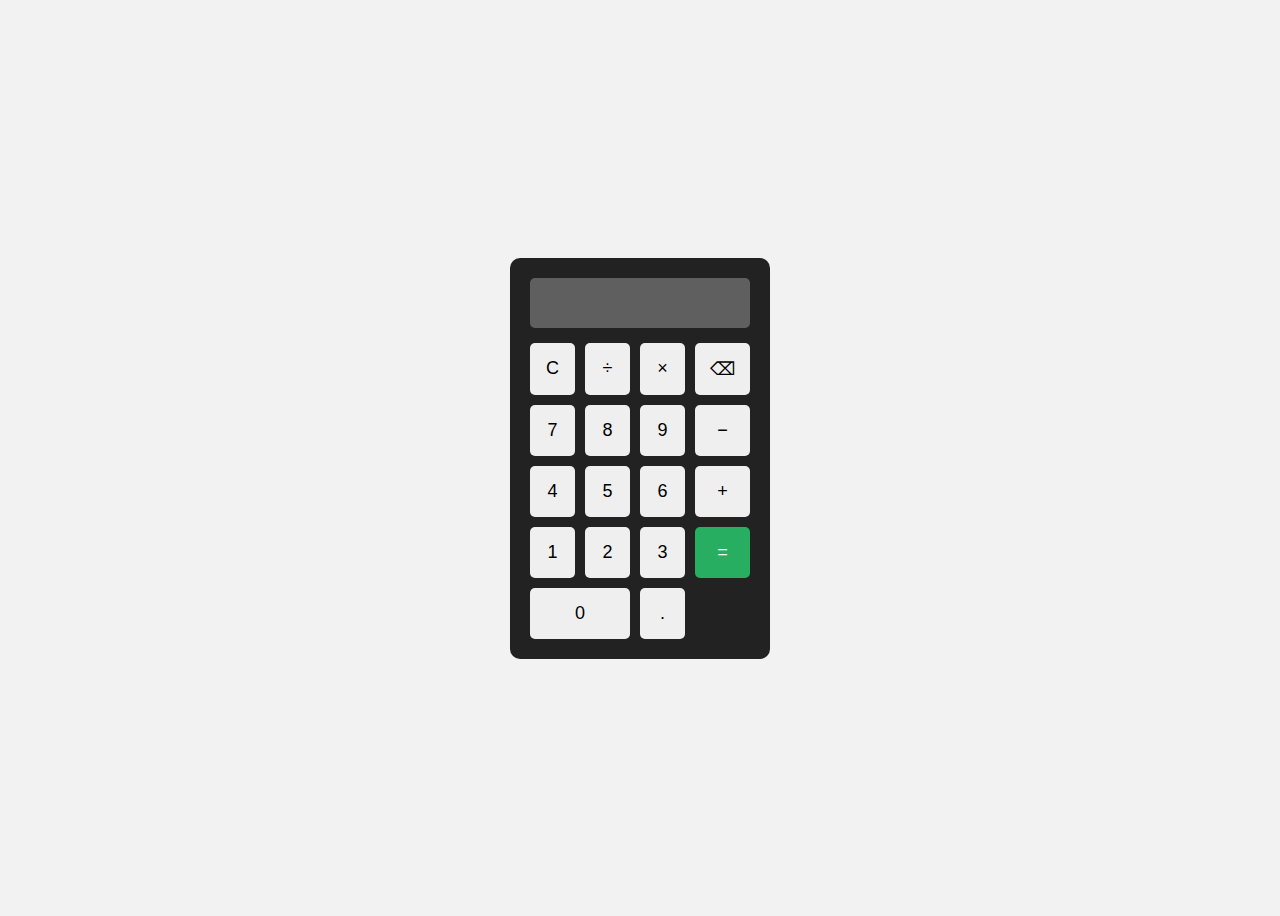
<file: Calculator/index.html>
<!DOCTYPE html>
<html lang="en">
<head>
    <meta charset="UTF-8">
    <title>Basic Calculator</title>
    <link rel="stylesheet" href="style.css">
</head>
<body>

<div class="calculator">
    <input type="text" id="display" disabled>

    <div class="buttons">
        <button onclick="clearDisplay()">C</button>
        <button onclick="appendValue('/')">÷</button>
        <button onclick="appendValue('*')">×</button>
        <button onclick="deleteLast()">⌫</button>

        <button onclick="appendValue('7')">7</button>
        <button onclick="appendValue('8')">8</button>
        <button onclick="appendValue('9')">9</button>
        <button onclick="appendValue('-')">−</button>

        <button onclick="appendValue('4')">4</button>
        <button onclick="appendValue('5')">5</button>
        <button onclick="appendValue('6')">6</button>
        <button onclick="appendValue('+')">+</button>

        <button onclick="appendValue('1')">1</button>
        <button onclick="appendValue('2')">2</button>
        <button onclick="appendValue('3')">3</button>
        <button class="equal" onclick="calculate()">=</button>

        <button onclick="appendValue('0')" class="zero">0</button>
        <button onclick="appendValue('.')">.</button>
    </div>
</div>

<script src="script.js"></script>
</body>
</html>
</file>
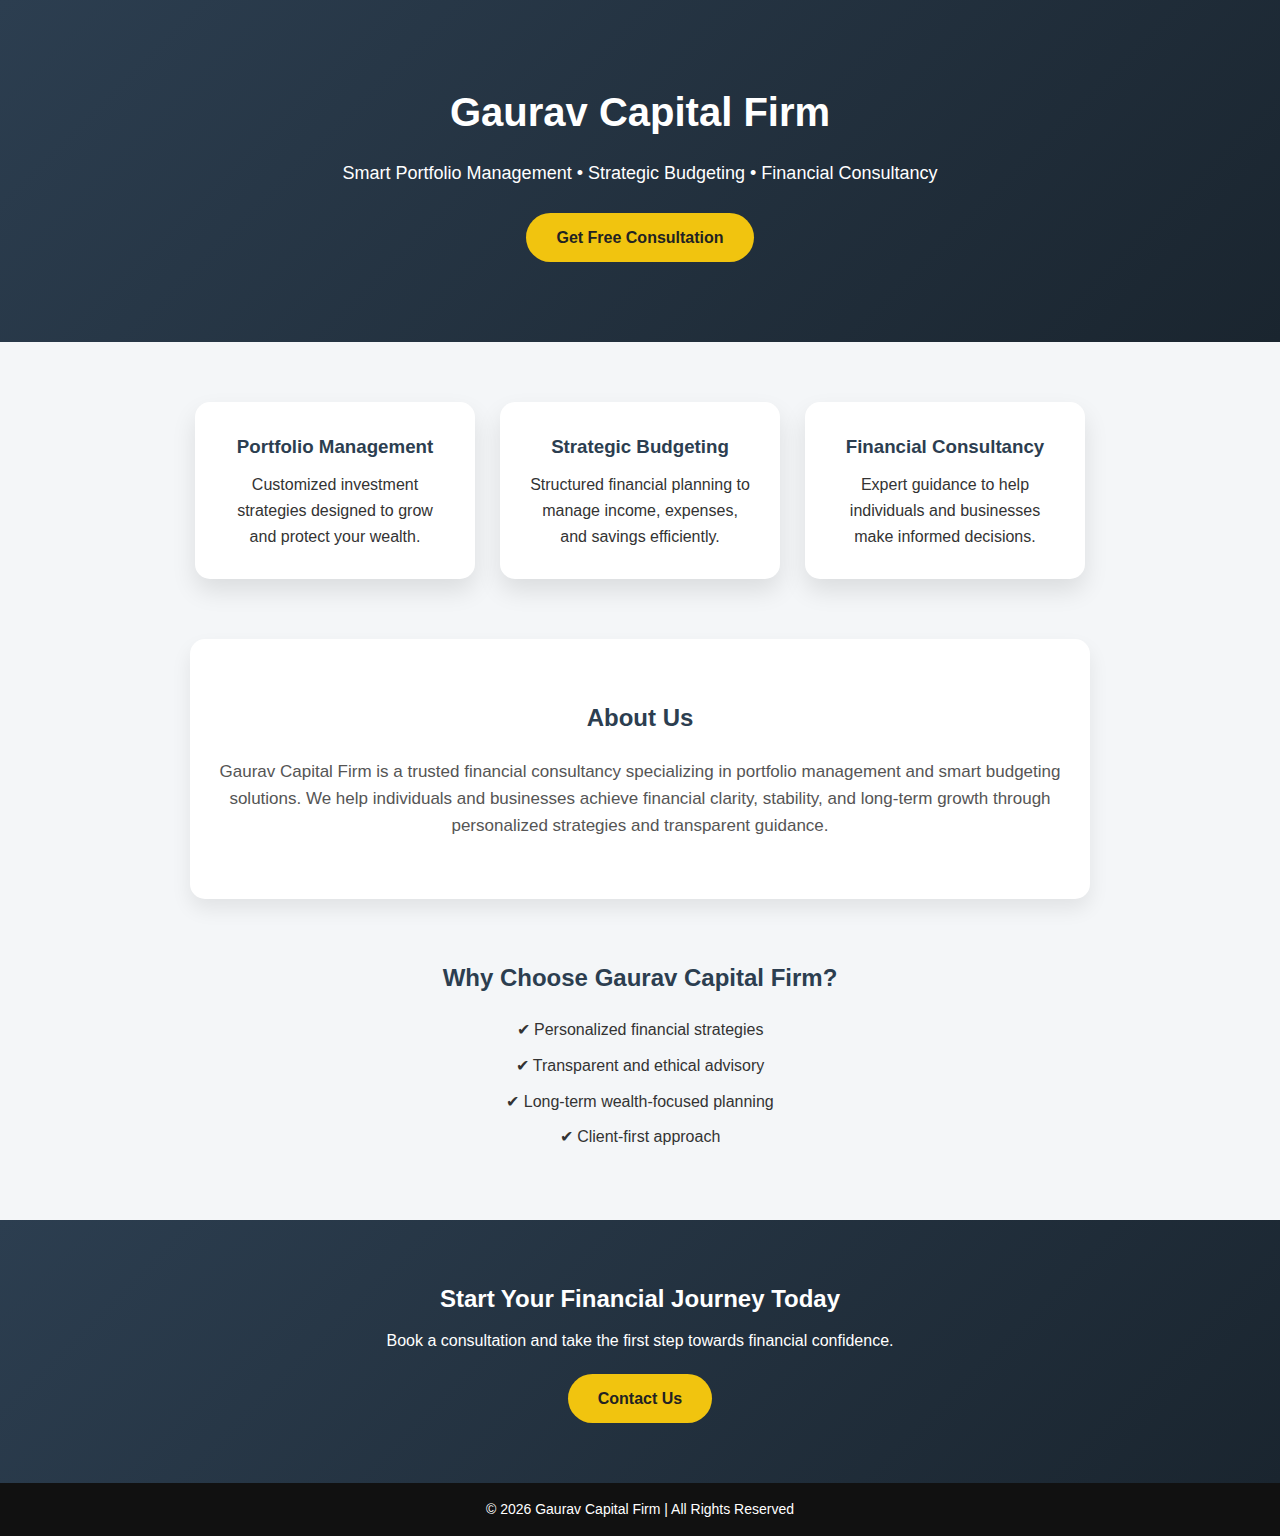
<file: Landing Page/index.html>
<!DOCTYPE html>
<html lang="en">
<head>
    <meta charset="UTF-8">
    <meta name="viewport" content="width=device-width, initial-scale=1.0">
    <title>Gaurav Capital Firm</title>
    <link rel="stylesheet" href="style.css">
</head>
<body>

<!-- Header / Hero Section -->
<header>
    <h1>Gaurav Capital Firm</h1>
    <p>Smart Portfolio Management • Strategic Budgeting • Financial Consultancy</p>
    <a href="#contact" class="btn">Get Free Consultation</a>
</header>

<!-- Services Section -->
<section class="features">
    <div class="box">
        <h3>Portfolio Management</h3>
        <p>Customized investment strategies designed to grow and protect your wealth.</p>
    </div>

    <div class="box">
        <h3>Strategic Budgeting</h3>
        <p>Structured financial planning to manage income, expenses, and savings efficiently.</p>
    </div>

    <div class="box">
        <h3>Financial Consultancy</h3>
        <p>Expert guidance to help individuals and businesses make informed decisions.</p>
    </div>
</section>

<!-- About Section -->
<section class="about">
    <h2>About Us</h2>
    <p>
        Gaurav Capital Firm is a trusted financial consultancy specializing in portfolio
        management and smart budgeting solutions. We help individuals and businesses
        achieve financial clarity, stability, and long-term growth through personalized
        strategies and transparent guidance.
    </p>
</section>

<!-- Why Choose Us -->
<section class="why">
    <h2>Why Choose Gaurav Capital Firm?</h2>
    <ul>
        <li>✔ Personalized financial strategies</li>
        <li>✔ Transparent and ethical advisory</li>
        <li>✔ Long-term wealth-focused planning</li>
        <li>✔ Client-first approach</li>
    </ul>
</section>

<!-- Contact us -->
<section class="cta" id="contact">
    <h2>Start Your Financial Journey Today</h2>
    <p>Book a consultation and take the first step towards financial confidence.</p>
    <a href="#" class="btn">Contact Us</a>
</section>

<!-- Footer -->
<footer>
    <p>© 2026 Gaurav Capital Firm | All Rights Reserved</p>
</footer>

</body>
</html>
</file>
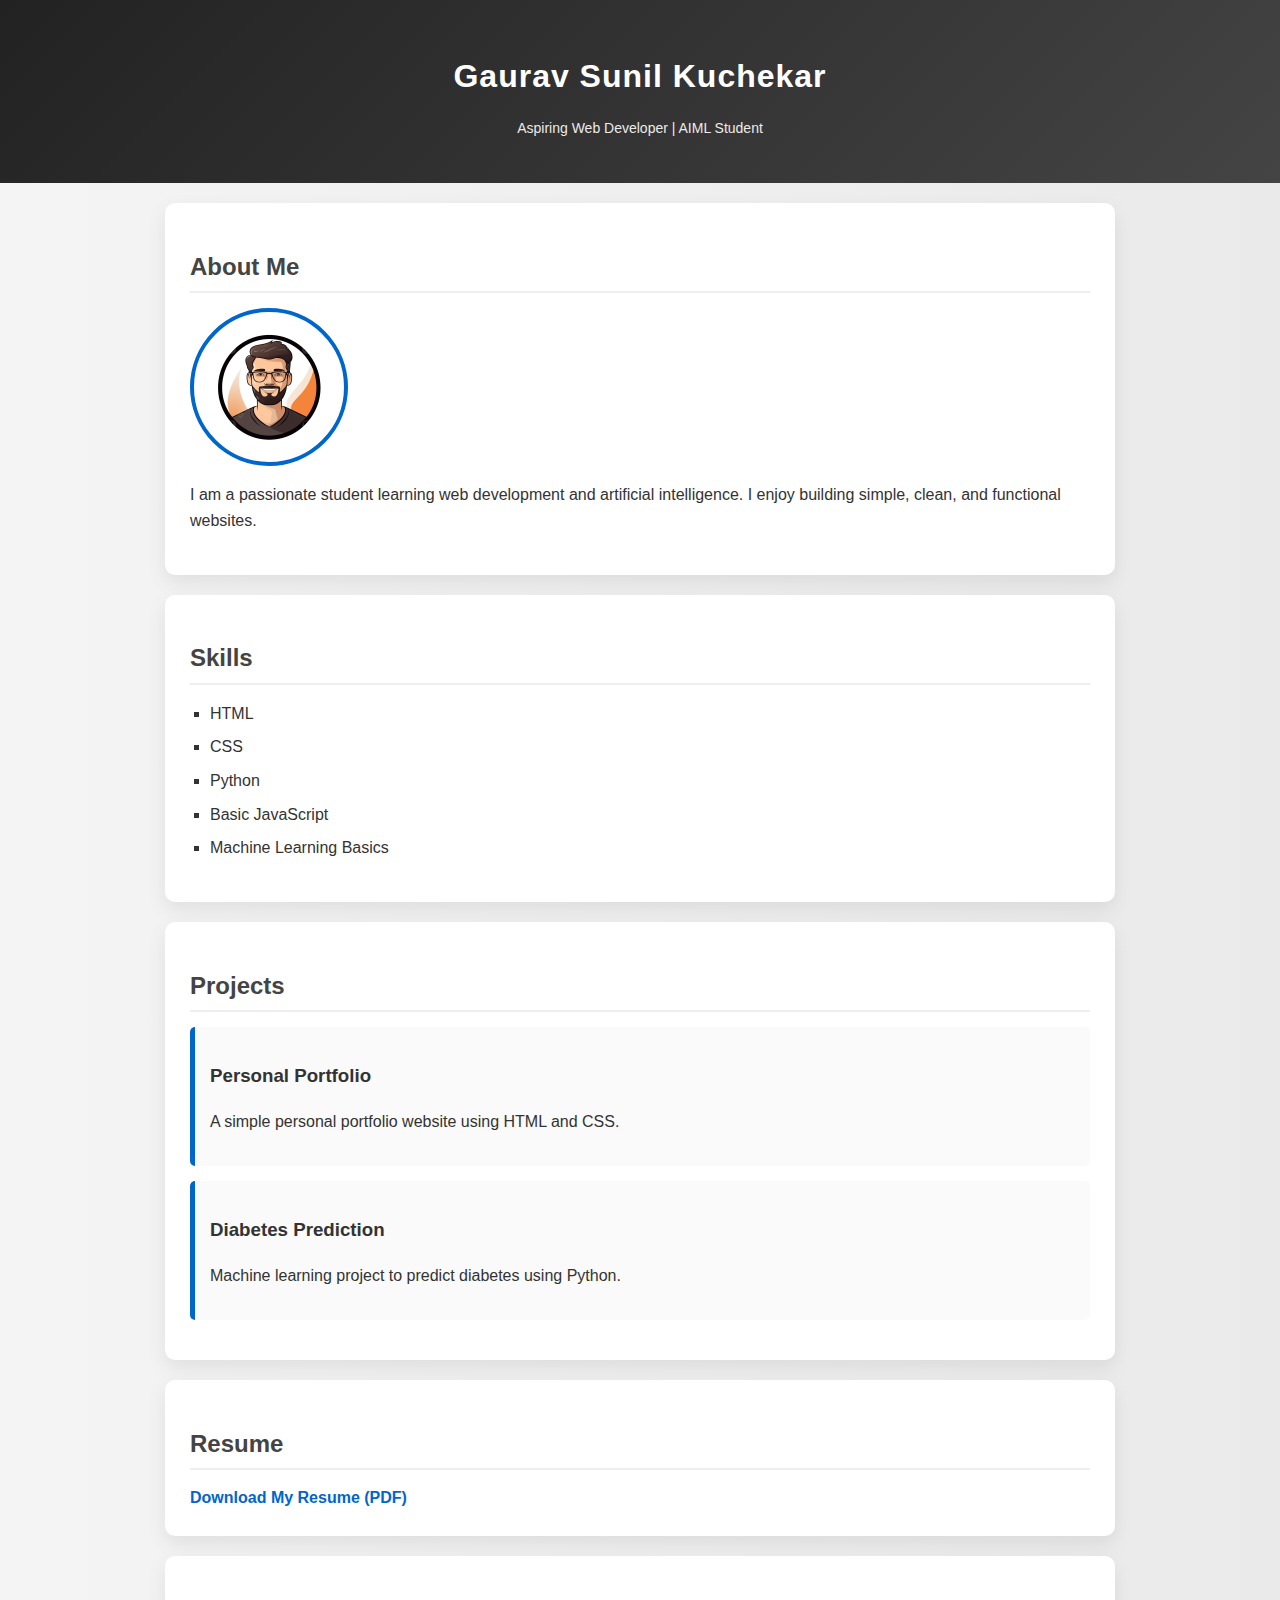
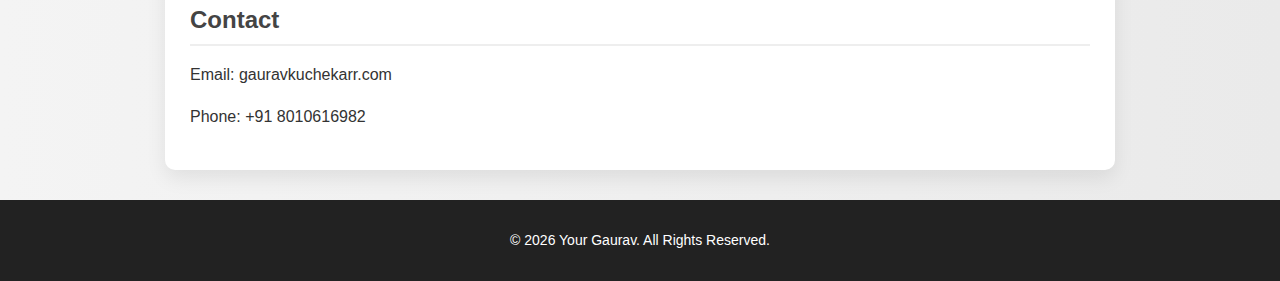
<file: personal_portfolio/index.html>
<!DOCTYPE html>
<html lang="en">
<head>
    <meta charset="UTF-8">
    <title>My Portfolio</title>
    <link rel="stylesheet" href="style.css">
</head>
<body>

    <!-- Header Section -->
    <header>
        <h1>Gaurav Sunil Kuchekar</h1>
        <p>Aspiring Web Developer | AIML Student</p>
    </header>

    <!-- About Section -->
    <section id="about">
        <h2>About Me</h2>
        <img src="profile.png" alt="Profile Image">
        <p>
            I am a passionate student learning web development and artificial intelligence.
            I enjoy building simple, clean, and functional websites.
        </p>
    </section>

    <!-- Skills Section -->
    <section id="skills">
        <h2>Skills</h2>
        <ul>
            <li>HTML</li>
            <li>CSS</li>
            <li>Python</li>
            <li>Basic JavaScript</li>
            <li>Machine Learning Basics</li>
        </ul>
    </section>

    <!-- Projects Section -->
    <section id="projects">
        <h2>Projects</h2>
        <div class="project">
            <h3>Personal Portfolio</h3>
            <p>A simple personal portfolio website using HTML and CSS.</p>
        </div>
        <div class="project">
            <h3>Diabetes Prediction</h3>
            <p>Machine learning project to predict diabetes using Python.</p>
        </div>
    </section>

    <!-- Resume Section -->
    <section id="resume">
        <h2>Resume</h2>
        <a href="resume.pdf" download>Download My Resume (PDF)</a>
    </section>

    <!-- Contact Section -->
    <section id="contact">
        <h2>Contact</h2>
        <p>Email: gauravkuchekarr.com</p>
        <p>Phone: +91 8010616982</p>
    </section>

    <!-- Footer -->
    <footer>
        <p>© 2026 Your Gaurav. All Rights Reserved.</p>
    </footer>

</body>
</html>
</file>
<file: Calculator/style.css>
* {
    box-sizing: border-box;
    font-family: Arial, sans-serif;
}

body {
    display: flex;
    justify-content: center;
    align-items: center;
    height: 100vh;
    background: #f2f2f2;
}

.calculator {
    background: #222;
    padding: 20px;
    border-radius: 10px;
    width: 260px;
}

#display {
    width: 100%;
    height: 50px;
    font-size: 22px;
    margin-bottom: 15px;
    text-align: right;
    padding: 10px;
    border-radius: 5px;
    border: none;
    color:white;
}

.buttons {
    display: grid;
    grid-template-columns: repeat(4, 1fr);
    gap: 10px;
}

button {
    padding: 15px;
    font-size: 18px;
    border: none;
    border-radius: 5px;
    cursor: pointer;
}

button:hover {
    opacity: 0.85;
}

.equal {
    background: #27ae60;
    color: white;
}

.zero {
    grid-column: span 2;
}
</file>
<file: Landing Page/style.css>
* {
    margin: 0;
    padding: 0;
    box-sizing: border-box;
    font-family: "Segoe UI", Arial, sans-serif;
}

body {
    background: #f4f6f8;
    color: #333;
    line-height: 1.6;
}

header {
    background: linear-gradient(135deg, #2c3e50, #1a252f);
    color: white;
    text-align: center;
    padding: 80px 20px;
}

header h1 {
    font-size: 40px;
    margin-bottom: 15px;
}

header p {
    font-size: 18px;
    margin-bottom: 25px;
}

.btn {
    display: inline-block;
    padding: 12px 30px;
    background: #f1c40f;
    color: #222;
    text-decoration: none;
    border-radius: 30px;
    font-weight: bold;
    transition: background 0.3s ease;
}

.btn:hover {
    background: #d4ac0d;
}

.features {
    display: flex;
    justify-content: center;
    gap: 25px;
    padding: 60px 20px;
    flex-wrap: wrap;
}

.box {
    background: white;
    width: 280px;
    padding: 30px;
    border-radius: 15px;
    text-align: center;
    box-shadow: 0 12px 25px rgba(0,0,0,0.1);
    transition: transform 0.3s, box-shadow 0.3s;
}

.box:hover {
    transform: translateY(-10px);
    box-shadow: 0 18px 35px rgba(0,0,0,0.15);
}

.box h3 {
    color: #2c3e50;
    margin-bottom: 10px;
}

.about {
    background: white;
    padding: 60px 20px;
    max-width: 900px;
    margin: auto;
    border-radius: 15px;
    box-shadow: 0 10px 20px rgba(0,0,0,0.08);
}

.about h2 {
    text-align: center;
    margin-bottom: 20px;
    color: #2c3e50;
}

.about p {
    text-align: center;
    font-size: 17px;
    color: #555;
}

.why {
    padding: 60px 20px;
    text-align: center;
}

.why h2 {
    margin-bottom: 20px;
    color: #2c3e50;
}

.why ul {
    list-style: none;
}

.why li {
    font-size: 16px;
    margin-bottom: 10px;
}

.cta {
    background: linear-gradient(135deg, #2c3e50, #1a252f);
    color: white;
    text-align: center;
    padding: 60px 20px;
}

.cta h2 {
    margin-bottom: 10px;
}

.cta p {
    margin-bottom: 20px;
}

footer {
    background: #111;
    color: white;
    text-align: center;
    padding: 15px;
    font-size: 14px;
}

@media (max-width: 768px) {
    header h1 {
        font-size: 30px;
    }

    .box {
        width: 90%;
    }
}
</file>
<file: personal_portfolio/style.css>
/* Global styles */
body {
    font-family: Arial, sans-serif;
    margin: 0;
    padding: 0;
    background: linear-gradient(to right, #f4f4f4, #eaeaea);
    color: #333;
    line-height: 1.6;
}

/* Header */
header {
    background: linear-gradient(135deg, #222, #444);
    color: white;
    padding: 30px 20px;
    text-align: center;
}

header h1 {
    margin-bottom: 5px;
    letter-spacing: 1px;
}

header p {
    font-size: 14px;
    opacity: 0.9;
}

/* Sections */
section {
    padding: 25px;
    margin: 20px auto;
    background: white;
    border-radius: 10px;
    max-width: 900px;
    box-shadow: 0 8px 20px rgba(0, 0, 0, 0.08);
    transition: transform 0.3s ease;
}

section:hover {
    transform: translateY(-5px);
}

/* Headings */
h2 {
    color: #444;
    border-bottom: 2px solid #eee;
    padding-bottom: 5px;
    margin-bottom: 15px;
}

/* Profile image */
img {
    width: 150px;
    border-radius: 50%;
    display: block;
    margin-bottom: 15px;
    border: 4px solid #0066cc;
}

/* Lists */
ul {
    list-style-type: square;
    padding-left: 20px;
}

li {
    margin-bottom: 8px;
}

/* Project cards */
.project {
    padding: 15px;
    margin-bottom: 15px;
    background: #fafafa;
    border-left: 5px solid #0066cc;
    border-radius: 5px;
    transition: background 0.3s;
}

.project:hover {
    background: #f0f7ff;
}

/* Links */
a {
    color: #0066cc;
    text-decoration: none;
    font-weight: bold;
}

a:hover {
    text-decoration: underline;
    color: #003f80;
}

/* Footer */
footer {
    background-color: #222;
    color: white;
    text-align: center;
    padding: 15px;
    margin-top: 30px;
    font-size: 14px;
}
</file>
